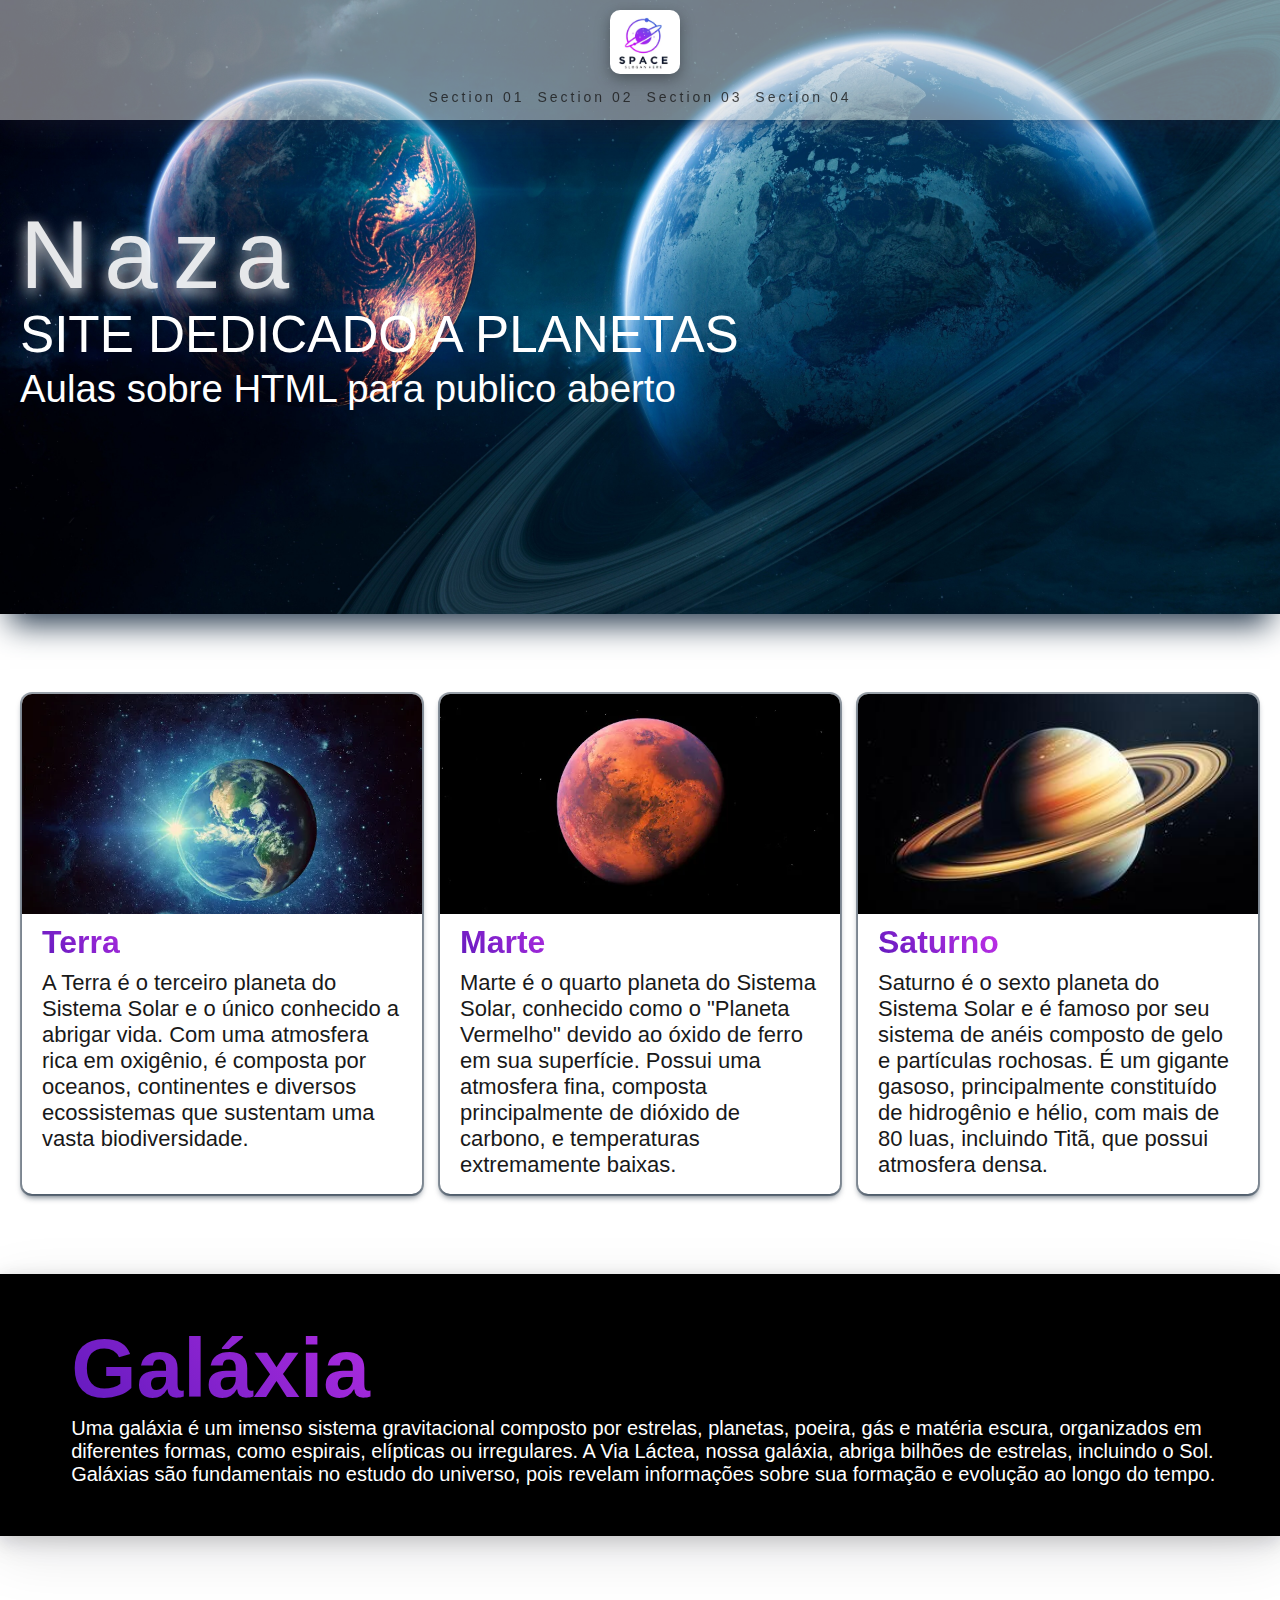
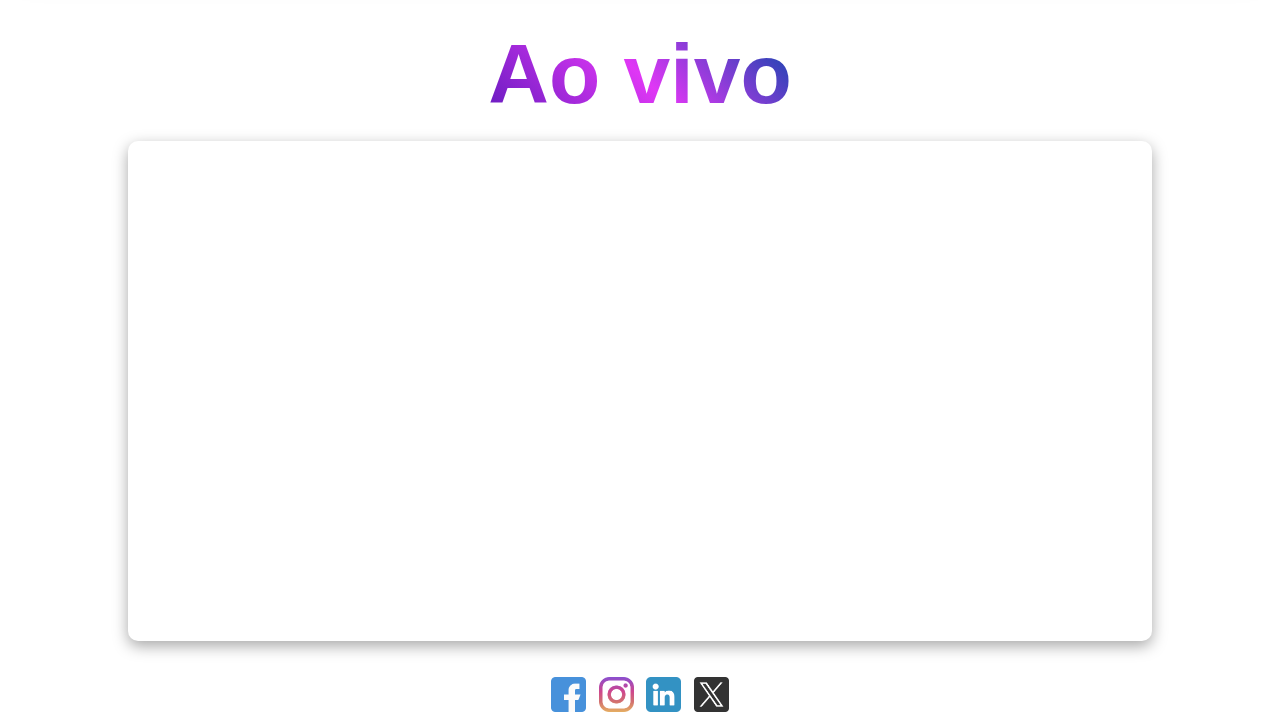
<file: Aula02/index.html>
<!DOCTYPE html>
<html lang="en">
  <head>
    <meta charset="UTF-8" />
    <meta name="viewport" content="width=device-width, initial-scale=1.0" />
    <title>Planetas</title>
    <link rel="stylesheet" href="style.css" />
  </head>
  <body>
    <nav>
      <img class="logo" src="./assets/images/logo.png" alt="Logo" />
      <ul>
        <li><a href="#section01">Section 01</a></li>
        <li><a href="#section02">Section 02</a></li>
        <li><a href="#section03">Section 03</a></li>
        <li><a href="#section04">Section 04</a></li>
      </ul>
    </nav>
    <main>
      <section id="section01" class="section01">
        <h1>Naza</h1>
        <p class="p-section01">
          Site dedicado a planetas<br />
          <span class="span-section01"
            >Aulas sobre HTML para publico aberto</span
          >
        </p>
      </section>
      <section id="section02" class="section02">
        <div class="card">
          <div class="wrap-img">
            <img src="./assets/images/planeta-terra.webp" alt="Planeta Terra" />
          </div>
          <div class="text-card">
            <h5>Terra</h5>
            <p>
              A Terra é o terceiro planeta do Sistema Solar e o único conhecido
              a abrigar vida. Com uma atmosfera rica em oxigênio, é composta por
              oceanos, continentes e diversos ecossistemas que sustentam uma
              vasta biodiversidade.
            </p>
          </div>
        </div>

        <div class="card">
          <div class="wrap-img">
          <img src="./assets/images/planeta-marte.webp" alt="Planeta Marte" />
        </div>
          <div class="text-card">
            <h5>Marte</h5>
            <p>
              Marte é o quarto planeta do Sistema Solar, conhecido como o
              "Planeta Vermelho" devido ao óxido de ferro em sua superfície.
              Possui uma atmosfera fina, composta principalmente de dióxido de
              carbono, e temperaturas extremamente baixas.
            </p>
          </div>
        </div>

        <div class="card">
          <div class="wrap-img">
          <img
            src="./assets/images/planeta-saturno.jpg"
            alt="Planeta Saturno"
          />
        </div>
          <div class="text-card">
            <h5>Saturno</h5>
            <p>
              Saturno é o sexto planeta do Sistema Solar e é famoso por seu
              sistema de anéis composto de gelo e partículas rochosas. É um
              gigante gasoso, principalmente constituído de hidrogênio e hélio,
              com mais de 80 luas, incluindo Titã, que possui atmosfera densa.
            </p>
          </div>
        </div>
      </section>
      <section id="section03" class="section03">
        <div>
          <img
            class="img-section03"
            src="./assets/images/gal.jpg"
            alt="Galaxia"
          />
        </div>
        <div class="text-section03">
          <h2>Galáxia</h2>
          <p>
            Uma galáxia é um imenso sistema gravitacional composto por estrelas,
            planetas, poeira, gás e matéria escura, organizados em diferentes
            formas, como espirais, elípticas ou irregulares. A Via Láctea, nossa
            galáxia, abriga bilhões de estrelas, incluindo o Sol. Galáxias são
            fundamentais no estudo do universo, pois revelam informações sobre
            sua formação e evolução ao longo do tempo.
          </p>
        </div>
      </section>
      <section id="section04" class="section04">
        <h2>Ao vivo</h2>
        <iframe
          class="iframe-class"
          src="https://www.youtube.com/embed/QviXe8xvA50?si=4d3JRDgy2E2beh2a"
          title="YouTube video player"
          frameborder="0"
          allow="accelerometer; autoplay; clipboard-write; encrypted-media; gyroscope; picture-in-picture; web-share"
          referrerpolicy="strict-origin-when-cross-origin"
          allowfullscreen
        ></iframe>
      </section>
    </main>
    <footer>
      <div>
        <a href="https://www.facebook.com/nasaearth" target="_blank">
          <img
            width="35px"
            height="auto"
            src="./assets/icons/facebook.png"
            alt="Facebook"
        /></a>
        <a href="https://www.instagram.com/nasa/" target="_blank"
          ><img
            width="35px"
            height="auto"
            src="./assets/icons/instagram.png"
            alt="Instagram"
        /></a>
        <a href="https://www.linkedin.com/company/nasa/" target="_blank"
          ><img
            width="35px"
            height="auto"
            src="./assets/icons/linkedin.png"
            alt="Linkedin"
        /></a>
        <a href="https://x.com/nasa?&mx=2" target="_blank">
          <img
            width="35px"
            height="auto"
            src="./assets/icons/twitter.png"
            alt="Twitter"
        /></a>
      </div>
    </footer>
  </body>
</html>
</file>
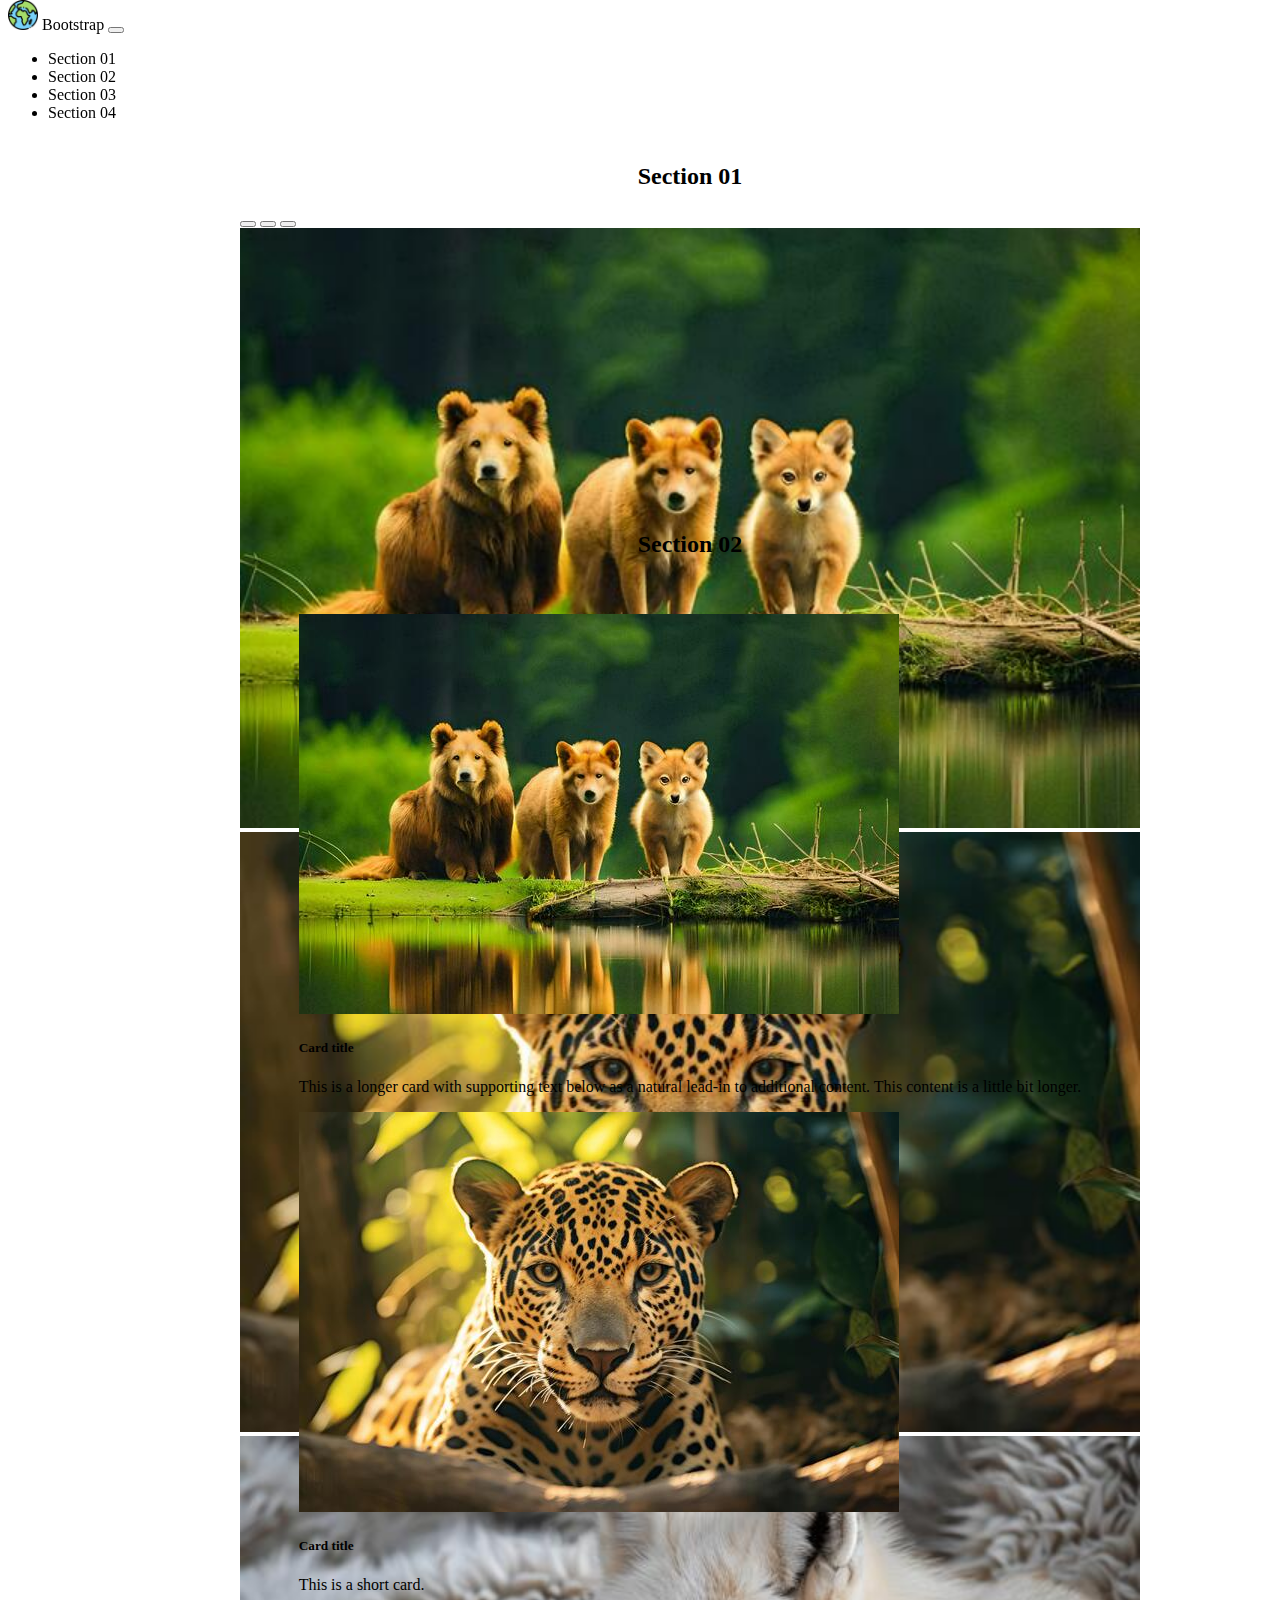
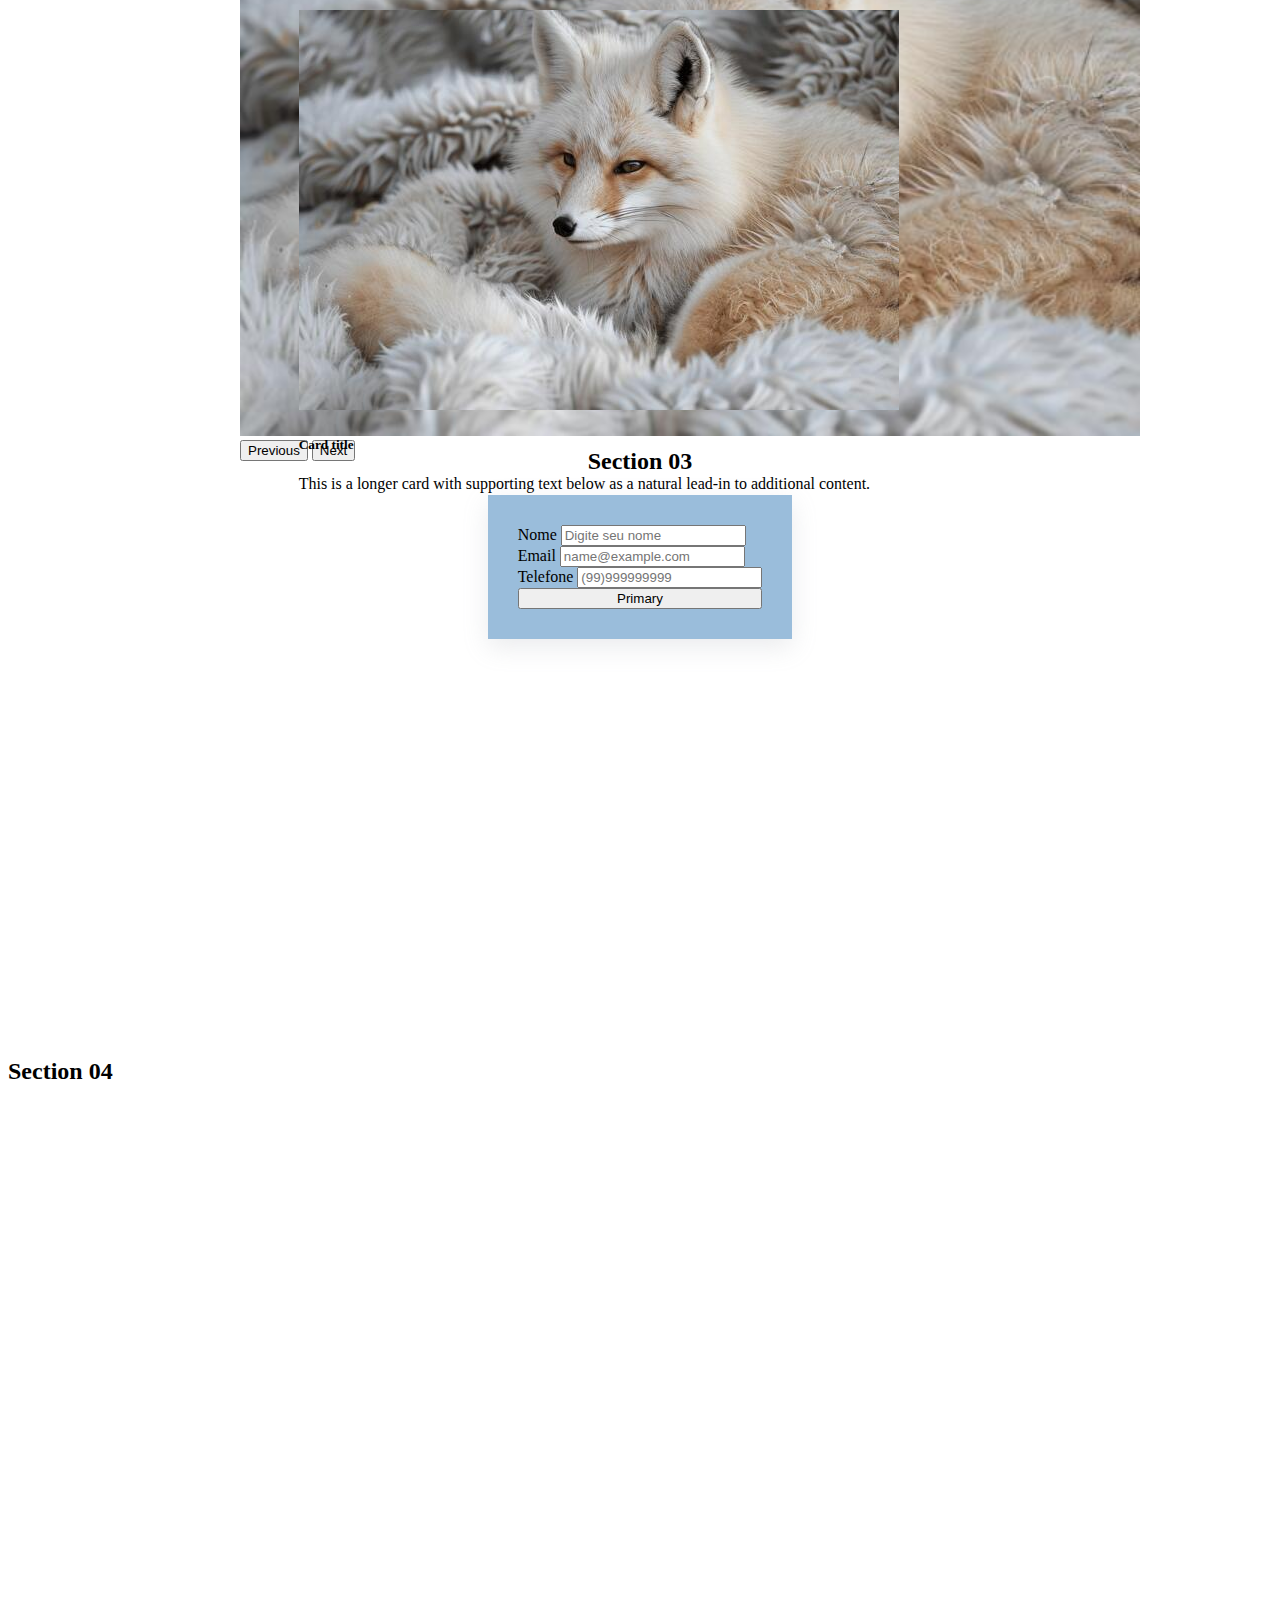
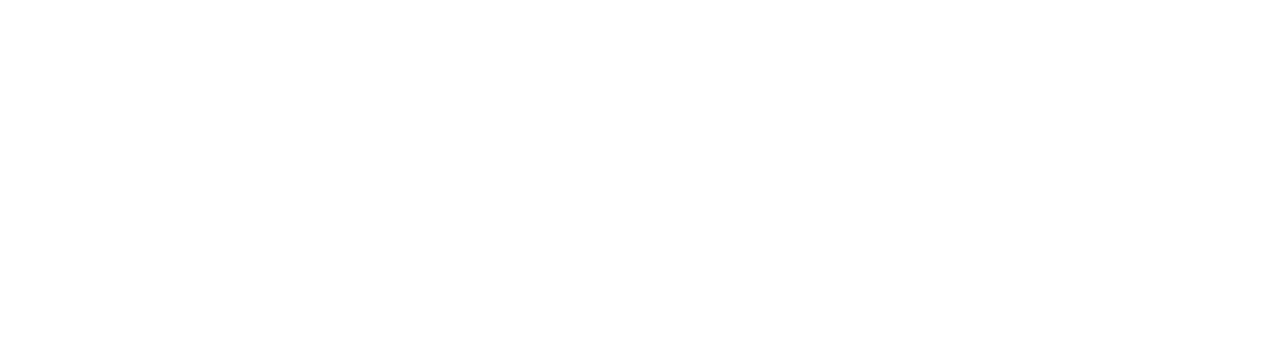
<file: Aula03BSAplicada/index.html>
<!DOCTYPE html>
<html lang="en">
  <head>
    <meta charset="UTF-8" />
    <meta name="viewport" content="width=device-width, initial-scale=1.0" />
    <title>Landing Page - BS</title>
    <link
      href="https://cdn.jsdelivr.net/npm/bootstrap@5.0.2/dist/css/bootstrap.min.css"
      rel="stylesheet"
      integrity="sha384-EVSTQN3/azprG1Anm3QDgpJLIm9Nao0Yz1ztcQTwFspd3yD65VohhpuuCOmLASjC"
      crossorigin="anonymous"
    />
    <script
      src="https://cdn.jsdelivr.net/npm/bootstrap@5.0.2/dist/js/bootstrap.bundle.min.js"
      integrity="sha384-MrcW6ZMFYlzcLA8Nl+NtUVF0sA7MsXsP1UyJoMp4YLEuNSfAP+JcXn/tWtIaxVXM"
      crossorigin="anonymous"
    ></script>
    <style>
      nav {
        position: fixed !important;
        top: 0 !important;
        width: 100% !important;
        z-index: 999;
      }
      a {
        text-decoration: none;
        color: inherit;
      }
      section {
        padding-top: 6vh;
        height: 100vh;
        width: 100%;
      }
      #s1, #s2, #s3{
        display: flex;
        flex-direction: column;
        align-items: center;
        justify-content: center;
      }
      #s1{
        height: auto;
        padding: 15vh 50px 0px 50px !important;
      }
      #s2{
        padding: 50px;
        gap: 4vh;
      }
      #s3{
        margin-top: -20vh;
      }
      .carousel{
        width: auto !important;
        height: 600px !important;
      }
      .carousel-item img{
        width: auto;
        height: 600px !important;
      }
      .c2{
        display: flex;
        flex-direction: column;
        align-items: center;
        justify-content: center;
        width: 900px;
      }
      @media (width < 1000px) {
        section {
          height: auto;
          width: 100%;
        }
      }
    </style>
  </head>
  <body>
    <nav class="navbar navbar-expand-lg navbar-light bg-light">
      <div class="container-fluid">
        <a class="navbar-brand" href="#">
          <img
            src="./planet-earth.png"
            alt="Planet"
            width="30"
            height="auto"
            class="d-inline-block align-text-top"
          />
          Bootstrap
        </a>
        <button
          class="navbar-toggler"
          type="button"
          data-bs-toggle="collapse"
          data-bs-target="#navbarNav"
          aria-controls="navbarNav"
          aria-expanded="false"
          aria-label="Toggle navigation"
        >
          <span class="navbar-toggler-icon"></span>
        </button>
        <div class="collapse navbar-collapse" id="navbarNav">
          <ul class="navbar-nav">
            <li class="nav-item">
              <a class="nav-link" href="#s1">Section 01</a>
            </li>
            <li class="nav-item">
              <a class="nav-link" href="#s2">Section 02</a>
            </li>
            <li class="nav-item">
              <a class="nav-link" href="#s3">Section 03</a>
            </li>
            <li class="nav-item">
              <a class="nav-link" href="#s4">Section 04</a>
            </li>
          </ul>
        </div>
      </div>
    </nav>
    <main>
      <section id="s1">
        <h2>Section 01</h2>
        <div class="c2">

            <div id="carouselExampleIndicators" class="carousel slide" data-bs-ride="carousel">
                <div class="carousel-indicators">
                  <button type="button" data-bs-target="#carouselExampleIndicators" data-bs-slide-to="0" class="active" aria-current="true" aria-label="Slide 1"></button>
                  <button type="button" data-bs-target="#carouselExampleIndicators" data-bs-slide-to="1" aria-label="Slide 2"></button>
                  <button type="button" data-bs-target="#carouselExampleIndicators" data-bs-slide-to="2" aria-label="Slide 3"></button>
                </div>
                <div class="carousel-inner">
                  <div class="carousel-item active">
                    <img src="./animal01.jpg" class="d-block w-100" alt="...">
                  </div>
                  <div class="carousel-item">
                    <img src="./animal02.jpg" class="d-block w-100" alt="...">
                  </div>
                  <div class="carousel-item">
                    <img src="./animal03.jpeg" class="d-block w-100" alt="...">
                  </div>
                </div>
                <button class="carousel-control-prev" type="button" data-bs-target="#carouselExampleIndicators" data-bs-slide="prev">
                  <span class="carousel-control-prev-icon" aria-hidden="true"></span>
                  <span class="visually-hidden">Previous</span>
                </button>
                <button class="carousel-control-next" type="button" data-bs-target="#carouselExampleIndicators" data-bs-slide="next">
                  <span class="carousel-control-next-icon" aria-hidden="true"></span>
                  <span class="visually-hidden">Next</span>
                </button>
              </div>

        </div>
      
      
      </section>
      <section id="s2">
        <h2>Section 02</h2>
        <div class="row row-cols-1 row-cols-md-3 g-4">
            <div class="col">
              <div class="card h-100">
                <img src="./animal01.jpg" class="card-img-top" alt="...">
                <div class="card-body">
                  <h5 class="card-title">Card title</h5>
                  <p class="card-text">This is a longer card with supporting text below as a natural lead-in to additional content. This content is a little bit longer.</p>
                </div>
              </div>
            </div>
            <div class="col">
              <div class="card h-100">
                <img src="./animal02.jpg" class="card-img-top" alt="...">
                <div class="card-body">
                  <h5 class="card-title">Card title</h5>
                  <p class="card-text">This is a short card.</p>
                </div>
              </div>
            </div>
            <div class="col">
              <div class="card h-100">
                <img src="./animal03.jpeg" class="card-img-top" alt="...">
                <div class="card-body">
                  <h5 class="card-title">Card title</h5>
                  <p class="card-text">This is a longer card with supporting text below as a natural lead-in to additional content.</p>
                </div>
              </div>
            </div>
          </div>
      </section>
      <section id="s3">
        <h2>Section 03</h2>
        <form style="width: auto; padding: 30px; background-color: rgba(116, 164, 206, 0.727);box-shadow: rgba(149, 157, 165, 0.2) 0px 8px 24px;" action="">
            <div class="mb-3">
                <label for="exampleFormControlInput1" class="form-label">Nome</label>
                <input type="text" class="form-control" id="exampleFormControlInput1" placeholder="Digite seu nome" required>
              </div>
              <div class="mb-3">
                <label for="exampleFormControlInput1" class="form-label">Email</label>
                <input type="email" class="form-control" id="exampleFormControlInput1" placeholder="name@example.com" required>
              </div>
              <div class="mb-3">
                <label for="exampleFormControlInput1" class="form-label">Telefone</label>
                <input type="number" class="form-control" id="exampleFormControlInput1" placeholder="(99)999999999" required>
              </div>
              <button style="width: 100%;" type="button" class="btn btn-primary">Primary</button>
        </form>
      </section>
      <section id="s4">
        <h2>Section 04</h2>
      </section>
    </main>
  </body>
</html>
</file>
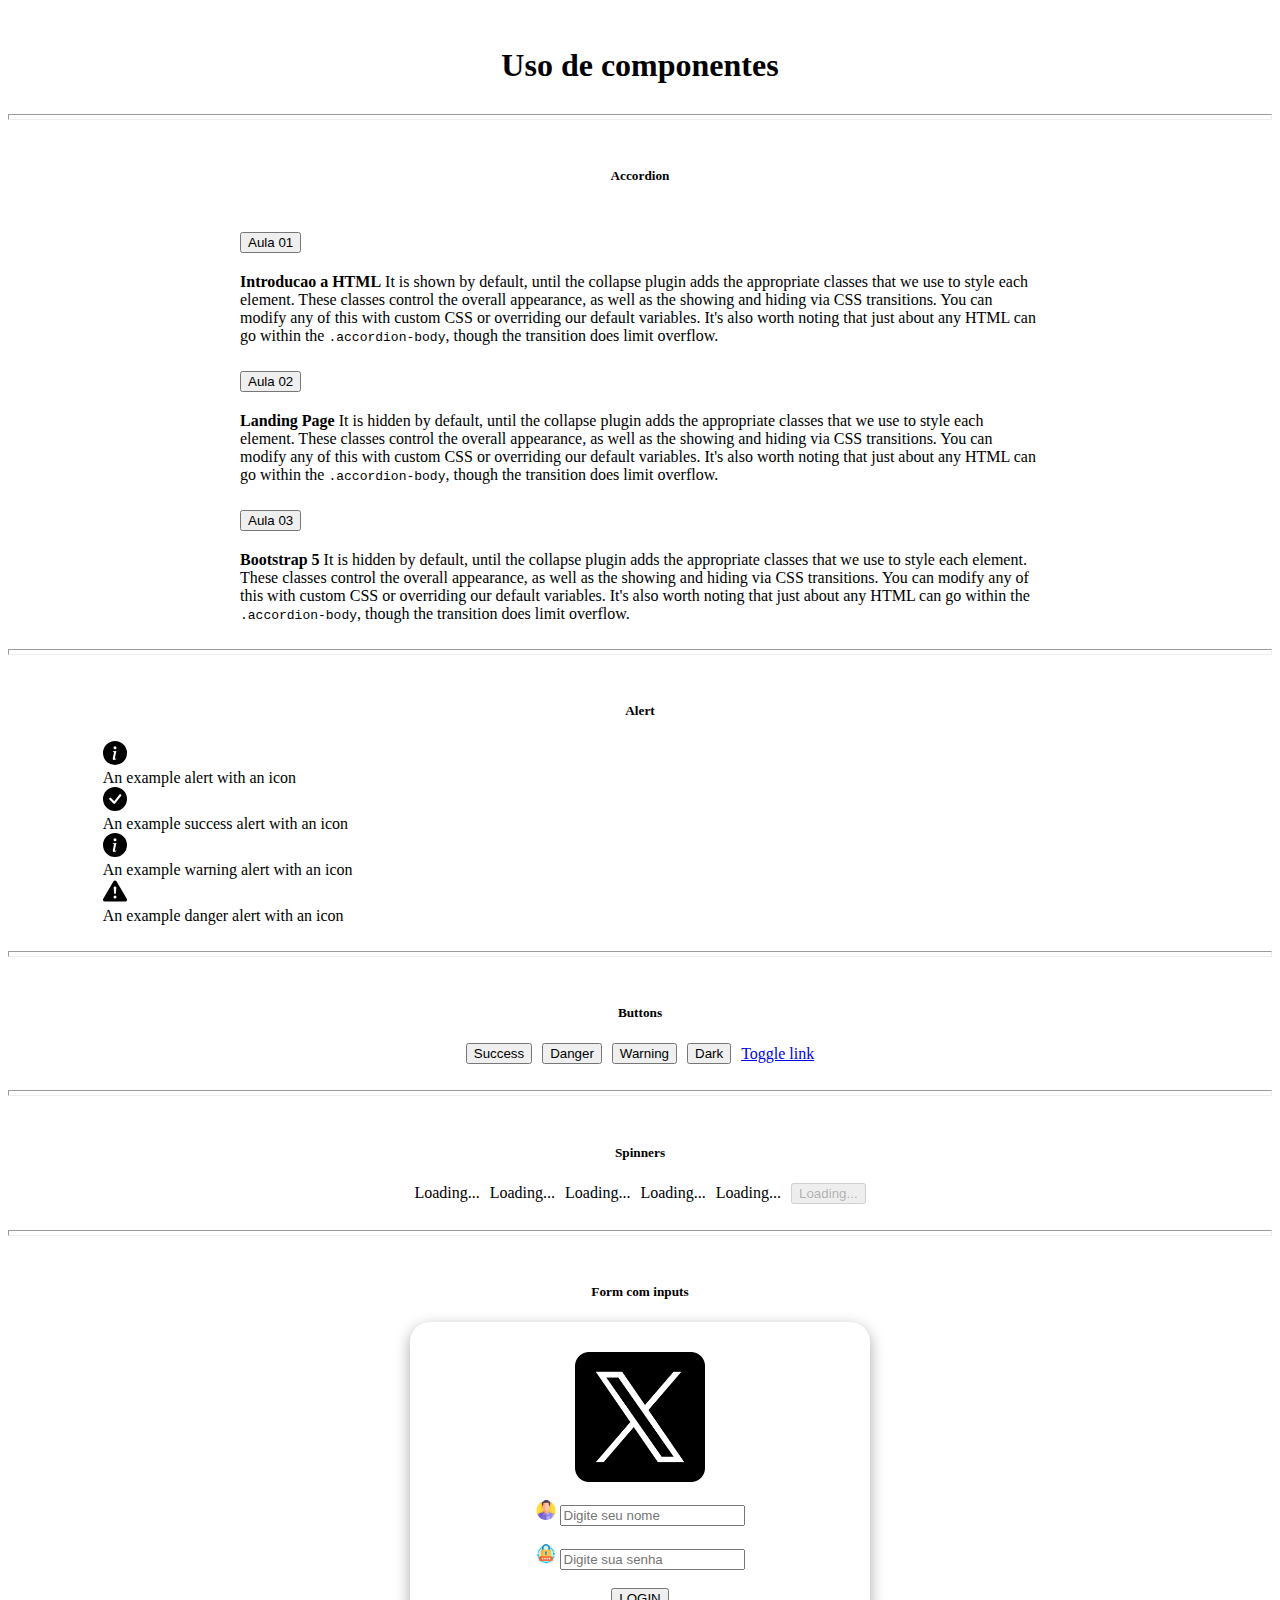
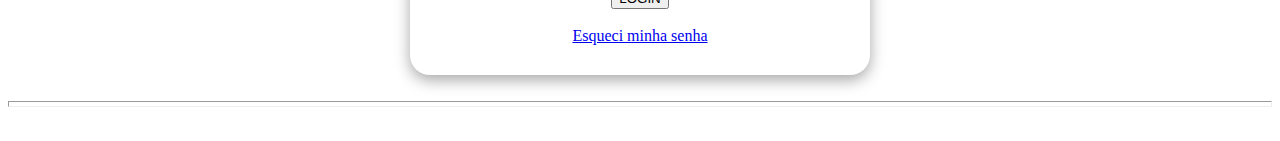
<file: Aula03Bootstrap/Treinos/index.html>
<!DOCTYPE html>
<html lang="en">
  <head>
    <meta charset="UTF-8" />
    <meta name="viewport" content="width=device-width, initial-scale=1.0" />
    <title>Treinos - Bootstrap</title>
    <link
      href="https://cdn.jsdelivr.net/npm/bootstrap@5.0.2/dist/css/bootstrap.min.css"
      rel="stylesheet"
      integrity="sha384-EVSTQN3/azprG1Anm3QDgpJLIm9Nao0Yz1ztcQTwFspd3yD65VohhpuuCOmLASjC"
      crossorigin="anonymous"
    />
    <script
      src="https://cdn.jsdelivr.net/npm/bootstrap@5.0.2/dist/js/bootstrap.bundle.min.js"
      integrity="sha384-MrcW6ZMFYlzcLA8Nl+NtUVF0sA7MsXsP1UyJoMp4YLEuNSfAP+JcXn/tWtIaxVXM"
      crossorigin="anonymous"
    ></script>
    <style>
      .center {
        display: flex;
        flex-direction: column;
        align-items: center;
        justify-content: center;
      }
      .wrap-flex {
        display: flex;
        flex-wrap: wrap;
        gap: 10px;
        align-items: center;
        justify-content: center;
      }
      .w800px {
        width: 800px;
      }
      .w400px {
        width: 400px;
      }
      .w85 {
        width: 85%;
      }
      hr {
        height: 4px !important;
      }
      .form-ex {
        display: flex;
        flex-direction: column;
        align-items: center;
        justify-content: center;
        gap: 2vh;
        width: 400px;
        height: auto;
        padding: 30px;
        box-shadow: rgba(0, 0, 0, 0.35) 0px 5px 15px;
        border-radius: 20px;
      }

      @media (width < 860px) {
        .w800px {
          width: 85%;
        }
      }
    </style>
  </head>
  <body>
    <div class="center">
      <br />
      <h1>Uso de componentes</h1>
    </div>
    <hr />
    <br />
    <div class="center">
      <h5>Accordion</h5>
      <div class="accordion w800px" id="accordionExample">
        <div class="accordion-item">
          <h2 class="accordion-header" id="headingOne">
            <button
              class="accordion-button"
              type="button"
              data-bs-toggle="collapse"
              data-bs-target="#collapseOne"
              aria-expanded="true"
              aria-controls="collapseOne"
            >
              Aula 01
            </button>
          </h2>
          <div
            id="collapseOne"
            class="accordion-collapse collapse show"
            aria-labelledby="headingOne"
            data-bs-parent="#accordionExample"
          >
            <div class="accordion-body">
              <strong>Introducao a HTML</strong> It is shown by default, until
              the collapse plugin adds the appropriate classes that we use to
              style each element. These classes control the overall appearance,
              as well as the showing and hiding via CSS transitions. You can
              modify any of this with custom CSS or overriding our default
              variables. It's also worth noting that just about any HTML can go
              within the <code>.accordion-body</code>, though the transition
              does limit overflow.
            </div>
          </div>
        </div>
        <div class="accordion-item">
          <h2 class="accordion-header" id="headingTwo">
            <button
              class="accordion-button collapsed"
              type="button"
              data-bs-toggle="collapse"
              data-bs-target="#collapseTwo"
              aria-expanded="false"
              aria-controls="collapseTwo"
            >
              Aula 02
            </button>
          </h2>
          <div
            id="collapseTwo"
            class="accordion-collapse collapse"
            aria-labelledby="headingTwo"
            data-bs-parent="#accordionExample"
          >
            <div class="accordion-body">
              <strong>Landing Page</strong> It is hidden by default, until the
              collapse plugin adds the appropriate classes that we use to style
              each element. These classes control the overall appearance, as
              well as the showing and hiding via CSS transitions. You can modify
              any of this with custom CSS or overriding our default variables.
              It's also worth noting that just about any HTML can go within the
              <code>.accordion-body</code>, though the transition does limit
              overflow.
            </div>
          </div>
        </div>
        <div class="accordion-item">
          <h2 class="accordion-header" id="headingThree">
            <button
              class="accordion-button collapsed"
              type="button"
              data-bs-toggle="collapse"
              data-bs-target="#collapseThree"
              aria-expanded="false"
              aria-controls="collapseThree"
            >
              Aula 03
            </button>
          </h2>
          <div
            id="collapseThree"
            class="accordion-collapse collapse"
            aria-labelledby="headingThree"
            data-bs-parent="#accordionExample"
          >
            <div class="accordion-body">
              <strong>Bootstrap 5</strong> It is hidden by default, until the
              collapse plugin adds the appropriate classes that we use to style
              each element. These classes control the overall appearance, as
              well as the showing and hiding via CSS transitions. You can modify
              any of this with custom CSS or overriding our default variables.
              It's also worth noting that just about any HTML can go within the
              <code>.accordion-body</code>, though the transition does limit
              overflow.
            </div>
          </div>
        </div>
      </div>
    </div>
    <br />
    <hr />
    <br />
    <div class="center">
      <h5>Alert</h5>
      <svg xmlns="http://www.w3.org/2000/svg" style="display: none">
        <symbol id="check-circle-fill" fill="currentColor" viewBox="0 0 16 16">
          <path
            d="M16 8A8 8 0 1 1 0 8a8 8 0 0 1 16 0zm-3.97-3.03a.75.75 0 0 0-1.08.022L7.477 9.417 5.384 7.323a.75.75 0 0 0-1.06 1.06L6.97 11.03a.75.75 0 0 0 1.079-.02l3.992-4.99a.75.75 0 0 0-.01-1.05z"
          />
        </symbol>
        <symbol id="info-fill" fill="currentColor" viewBox="0 0 16 16">
          <path
            d="M8 16A8 8 0 1 0 8 0a8 8 0 0 0 0 16zm.93-9.412-1 4.705c-.07.34.029.533.304.533.194 0 .487-.07.686-.246l-.088.416c-.287.346-.92.598-1.465.598-.703 0-1.002-.422-.808-1.319l.738-3.468c.064-.293.006-.399-.287-.47l-.451-.081.082-.381 2.29-.287zM8 5.5a1 1 0 1 1 0-2 1 1 0 0 1 0 2z"
          />
        </symbol>
        <symbol
          id="exclamation-triangle-fill"
          fill="currentColor"
          viewBox="0 0 16 16"
        >
          <path
            d="M8.982 1.566a1.13 1.13 0 0 0-1.96 0L.165 13.233c-.457.778.091 1.767.98 1.767h13.713c.889 0 1.438-.99.98-1.767L8.982 1.566zM8 5c.535 0 .954.462.9.995l-.35 3.507a.552.552 0 0 1-1.1 0L7.1 5.995A.905.905 0 0 1 8 5zm.002 6a1 1 0 1 1 0 2 1 1 0 0 1 0-2z"
          />
        </symbol>
      </svg>

      <div
        class="alert alert-primary d-flex align-items-center w85"
        role="alert"
      >
        <svg
          class="bi flex-shrink-0 me-2"
          width="24"
          height="24"
          role="img"
          aria-label="Info:"
        >
          <use xlink:href="#info-fill" />
        </svg>
        <div>An example alert with an icon</div>
      </div>
      <div
        class="alert alert-success d-flex align-items-center w85"
        role="alert"
      >
        <svg
          class="bi flex-shrink-0 me-2"
          width="24"
          height="24"
          role="img"
          aria-label="Success:"
        >
          <use xlink:href="#check-circle-fill" />
        </svg>
        <div>An example success alert with an icon</div>
      </div>
      <div
        class="alert alert-warning d-flex align-items-center w85"
        role="alert"
      >
        <svg
          class="bi flex-shrink-0 me-2"
          width="24"
          height="24"
          role="img"
          aria-label="Warning:"
        >
          <use xlink:href="#info-fill" />
        </svg>
        <div>An example warning alert with an icon</div>
      </div>
      <div
        class="alert alert-danger d-flex align-items-center w85"
        role="alert"
      >
        <svg
          class="bi flex-shrink-0 me-2"
          width="24"
          height="24"
          role="img"
          aria-label="Danger:"
        >
          <use xlink:href="#exclamation-triangle-fill" />
        </svg>
        <div>An example danger alert with an icon</div>
      </div>
    </div>
    <br />
    <hr />
    <br />
    <div class="center">
      <h5>Buttons</h5>
      <div class="wrap-flex">
        <button type="button" class="btn btn-success">Success</button>
        <button type="button" class="btn btn-danger">Danger</button>
        <button type="button" class="btn btn-warning">Warning</button>
        <button type="button" class="btn btn-outline-dark">Dark</button>
        <a
          href="#"
          class="btn btn-primary"
          role="button"
          data-bs-toggle="button"
          >Toggle link</a
        >
      </div>
    </div>
    <br />
    <hr />
    <br />
    <div class="center">
      <h5>Spinners</h5>
      <div class="wrap-flex">
        <div class="spinner-border text-primary" role="status">
          <span class="visually-hidden">Loading...</span>
        </div>
        <div class="spinner-border text-dark" role="status">
          <span class="visually-hidden">Loading...</span>
        </div>
        <div class="spinner-border text-danger" role="status">
          <span class="visually-hidden">Loading...</span>
        </div>
        <div class="spinner-grow text-warning" role="status">
          <span class="visually-hidden">Loading...</span>
        </div>
        <div class="spinner-grow text-info" role="status">
          <span class="visually-hidden">Loading...</span>
        </div>
        <button class="btn btn-primary" type="button" disabled>
          <span
            class="spinner-border spinner-border-sm"
            role="status"
            aria-hidden="true"
          ></span>
          Loading...
        </button>
      </div>
    </div>
    <br />
    <hr />
    <br />
    <div class="center">
      <h5>Form com inputs</h5>
      <div class="form-ex">
        <img width="130px" height="auto" src="./twitter.png" alt="Logo" />
        <div class="input-group flex-nowrap">
          <span class="input-group-text" id="addon-wrapping"
            ><img width="20px" height="auto" src="./man.png" alt="User"
          /></span>
          <input
            id="nome"
            type="text"
            class="form-control"
            placeholder="Digite seu nome"
            aria-label="Username"
            aria-describedby="addon-wrapping"
          />
        </div>
        <div class="input-group flex-nowrap">
          <span class="input-group-text" id="addon-wrapping"
            ><img
              width="20px"
              height="auto"
              src="./reset-password.png"
              alt="Password"
          /></span>
          <input
            id="senha"
            type="password"
            class="form-control"
            placeholder="Digite sua senha"
            aria-label="Password"
            aria-describedby="addon-wrapping"
          />
        </div>
        <button type="button" class="btn btn-primary">LOGIN</button>
        <a href="#">Esqueci minha senha</a>
      </div>
    </div>
    <br />
    <hr />
    <br />
  </body>
</html>
</file>
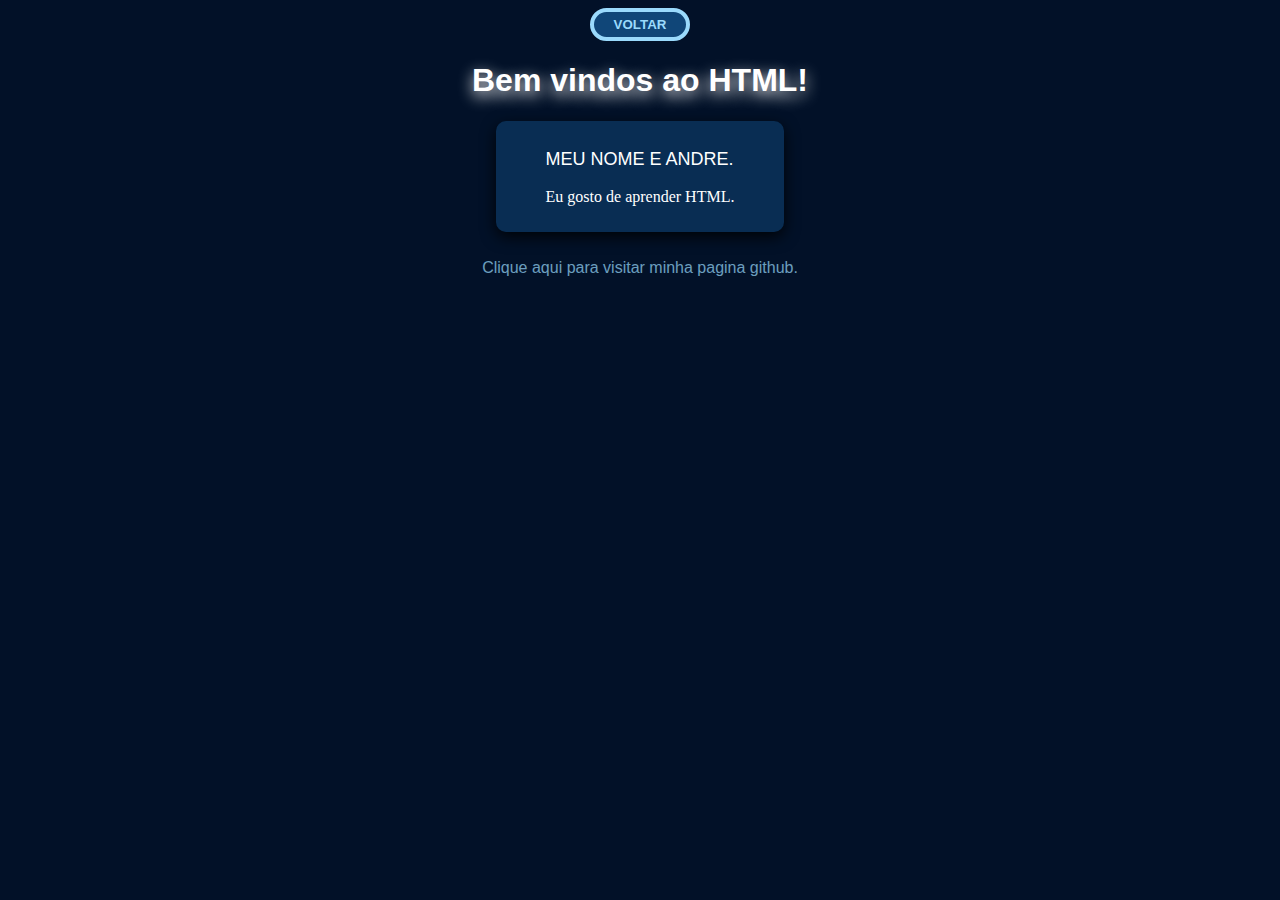
<file: Aula01/exer01.html>
<!DOCTYPE html>
<html lang="en">
<head>
    <meta charset="UTF-8">
    <meta name="viewport" content="width=device-width, initial-scale=1.0">
    <title>Minha primeira pagina</title>
    <style>
        /* 3 formas de estilizar, com a tag, com a class, ou id */
        body{
            background-color: #021128;
            color: #ffffff;
            font-family: Arial, Helvetica, sans-serif;
            display: flex;
            flex-direction: column;
            align-items: center;
        }
        .btn{
            background-color: #104678;
            color: #9adafc ;
            padding: 5px;
            border: none;
            border-radius: 999px;
            border: 4px #9adafc solid;
            font-weight: 900;
            width:100px;
        }
        .btn:hover{
            cursor: pointer;
            background-color:#1046787a; 
        }
        h1{
            text-shadow: rgb(255, 255, 255) 0px 5px 15px;
        }
        .paragraphs{
            background-color: #1046788b;
            padding: 10px 50px;
            margin-bottom: 3vh;
            box-shadow: rgba(0, 0, 0, 0.843) 0px 5px 15px;
            border-radius: 10px;
        }
        .first-paragraph{
            font-size: 18px;
            text-transform: uppercase;
        }
        .second-paragraph{
            font-family: cursive;
        }
        a{
            text-decoration: none;
            color: inherit;
            color: #9adafc;
            opacity: 0.7;
        }
        a:hover{
            opacity: 1;
            text-shadow: rgb(255, 255, 255) 0px 5px 15px;
        }
    </style>
</head>
<body>
    <button class="btn" onclick="window.location.href='./primeira.html'">VOLTAR</button>
    <h1>Bem vindos ao HTML!</h1>
    <div class="paragraphs">
        <p class="first-paragraph">Meu nome e Andre.</p>
        <p class="second-paragraph">Eu gosto de aprender HTML.</p>
    </div>
    <a href="https://github.com/Andredev-dias" target="_blank">Clique aqui para visitar minha pagina github.</a>
</body>
</html>
</file>
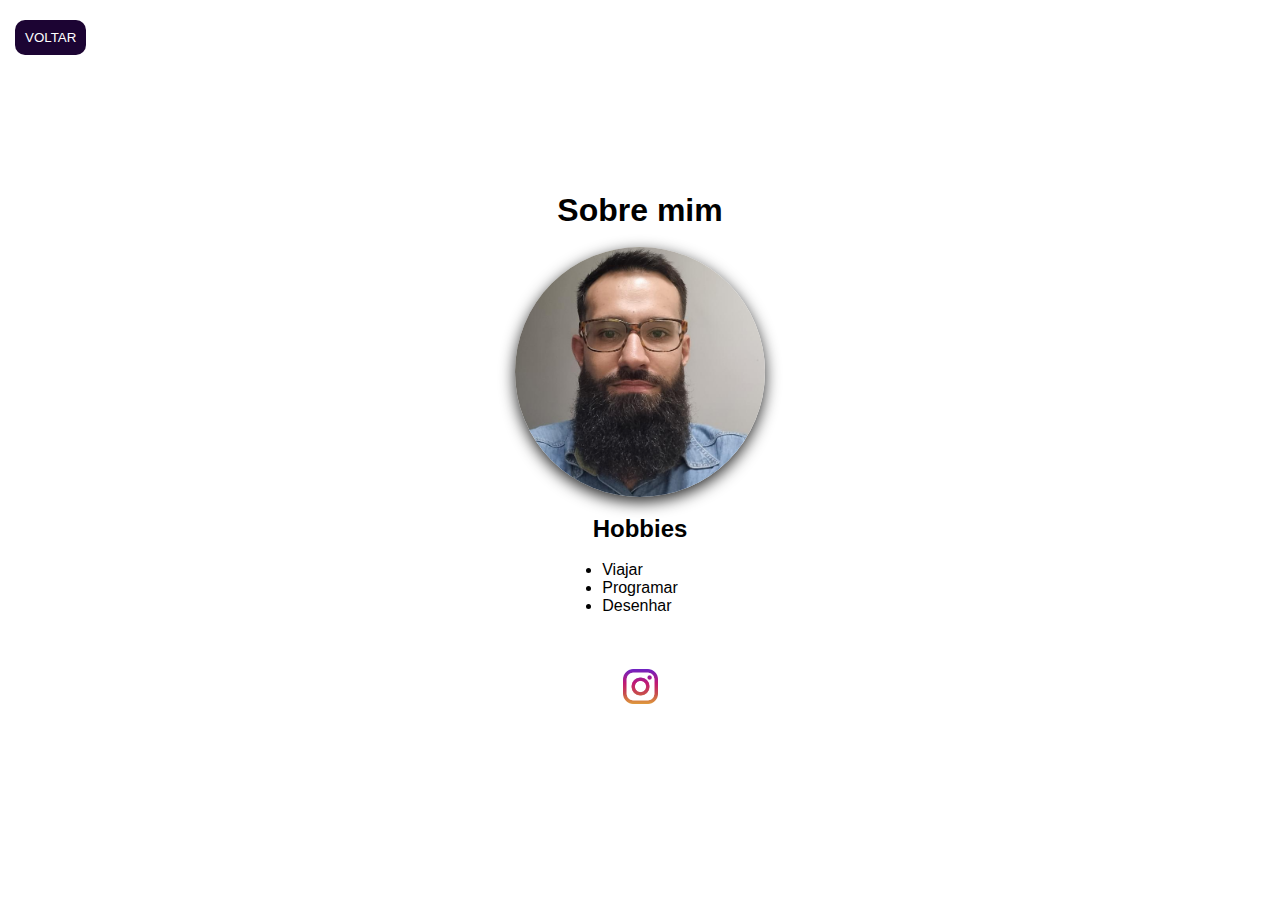
<file: Aula01/exer02.html>
<!DOCTYPE html>
<html lang="en">
<head>
    <meta charset="UTF-8">
    <meta name="viewport" content="width=device-width, initial-scale=1.0">
    <title>Sobre mim</title>
    <link rel="stylesheet" href="./CSS/exer02.css">
</head>
<body>
    <button class="btn" onclick="window.location.href='./primeira.html'">VOLTAR</button>
    <h1>Sobre mim</h1>
    <img class="img-profile" src="./Imagens//profpic.png" alt="Minha foto" width="300px" height="auto">
    <h2>Hobbies</h2>
    <ul>
        <li>Viajar</li>
        <li>Programar</li>
        <li>Desenhar</li>
    </ul>
    <a href="https://www.instagram.com/andredias88.web/" target="_blank">
        <img class="icon" src="./Icons/icon-instagram.png" alt="Icone Instagram" width="35px">
    </a>
</body>
</html>
</file>
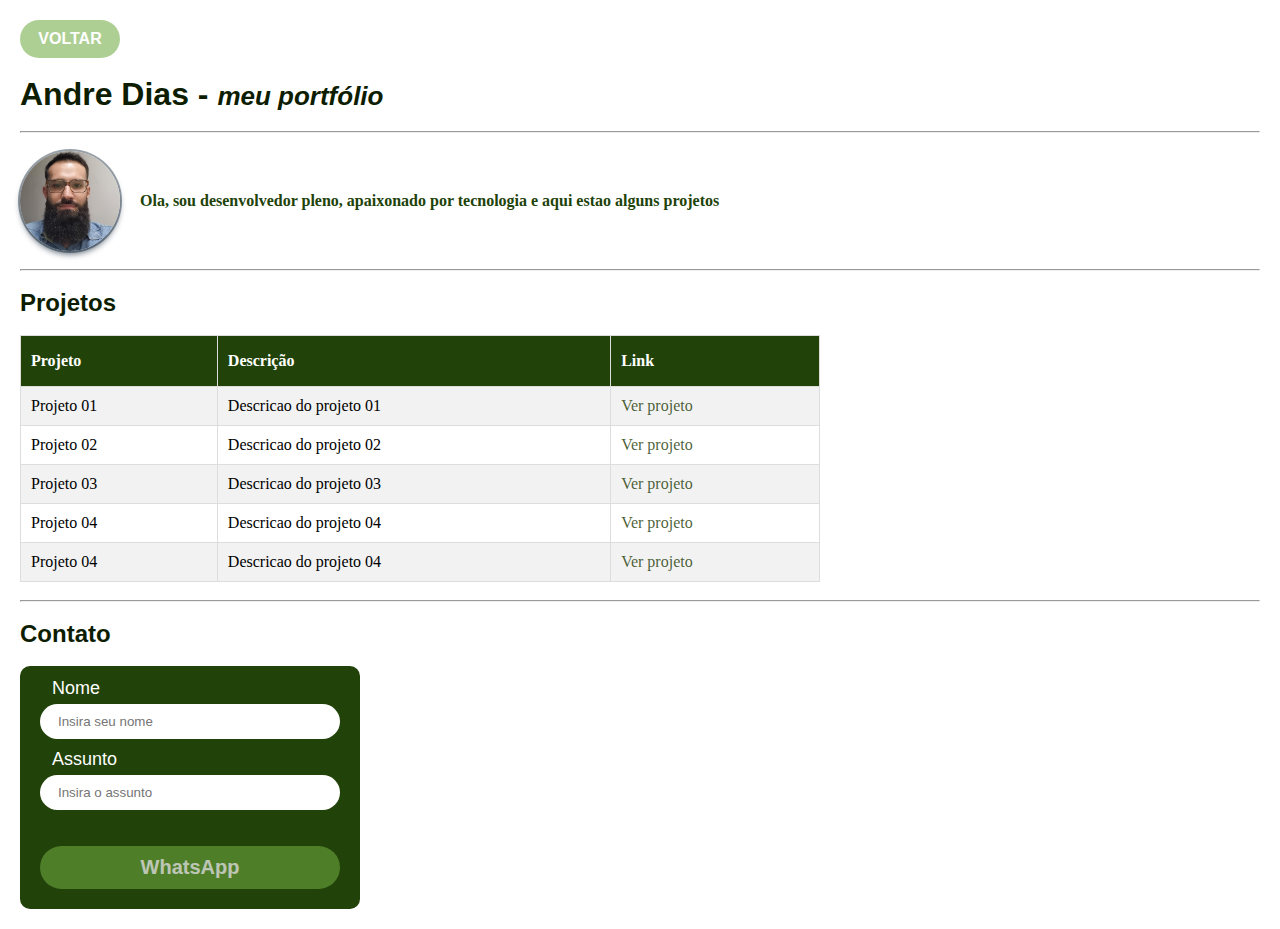
<file: Aula01/exer03.html>
<!DOCTYPE html>
<html lang="en">
<head>
    <meta charset="UTF-8">
    <meta name="viewport" content="width=device-width, initial-scale=1.0">
    <title>Meu Portfólio</title>
    <link rel="stylesheet" href="./CSS/exer03.css">
</head>
<body>
    <button class="btn" onclick="window.location.href='./primeira.html'">VOLTAR</button>
    <h1>Andre Dias - <span style="font-style:italic; font-size: 26px;">meu portfólio</span></h1>
    <hr>
    <div class="wrap-img-p">
        <img src="./Imagens/profpic.png" alt="Prof pic" class="img-style">
        <p>Ola, sou desenvolvedor pleno, apaixonado por tecnologia e aqui estao alguns projetos</p>
    </div>
    <hr>
    <h2>Projetos</h2>
    <table id="projects">
        <tr>
            <th>Projeto</th>
            <th>Descrição</th>
            <th>Link</th>
        </tr>
        <tr>
            <td>Projeto 01</td>
            <td>Descricao do projeto 01</td>
            <td><a href="https://github.com/Andredev-dias/NextLevelWeek3_ProjetoOrfanato_React" target="_blank">Ver projeto</a></td>
        </tr>
        <tr>
            <td>Projeto 02</td>
            <td>Descricao do projeto 02</td>
            <td><a href="https://github.com/Andredev-dias/gonomadbr" target="_blank">Ver projeto</a></td>
        </tr>
        <tr>
            <td>Projeto 03</td>
            <td>Descricao do projeto 03</td>
            <td><a href="https://github.com/Andredev-dias/Spacetime-web" target="_blank">Ver projeto</a></td>
        </tr>
        <tr>
            <td>Projeto 04</td>
            <td>Descricao do projeto 04</td>
            <td><a href="https://github.com/Andredev-dias/Spacetime-web" target="_blank">Ver projeto</a></td>
        </tr>
        <tr>
            <td>Projeto 04</td>
            <td>Descricao do projeto 04</td>
            <td><a href="https://github.com/Andredev-dias/Spacetime-web" target="_blank">Ver projeto</a></td>
        </tr>
    </table>
    <hr>
    <h2>Contato</h2>
    <form id="contactForm" onsubmit="sendToWhatsApp(event)">
        <label for="nome">Nome</label><br>
        <input type="text" id="nome" name="nome" placeholder="Insira seu nome"><br>
        <label for="assunto">Assunto</label><br>
        <input type="text" id="assunto" name="assunto" placeholder="Insira o assunto"><br><br>
        <button type="submit">WhatsApp</button>
    </form>

    <script>
        function sendToWhatsApp(event){
            //evitar o envio padrao do formulario
            event.preventDefault();

            //captura os dados do formulario
            const nome = document.getElementById("nome").value
            const assunto = document.getElementById("assunto").value
            
            if(!nome || !assunto){
                alert("Por favor, preencha todos os campos")
                return
            }

            //mensagem personalizada
            const mensagem = `Ola, gostaria de entrar em contato. \n\nNome: ${nome} \nAssunto: ${assunto}`

            //codifica a mensagem para URL
            const msgCod = encodeURIComponent(mensagem)

            //redirecionar para o zap
            window.location.href = `https://wa.me/55999999999?text=${msgCod}`
        }
    </script>
</body>
</html>
</file>
<file: Aula02/style.css>
*{
    margin: 0;
    padding: 0;
    box-sizing: border-box;
    scroll-behavior: smooth;
}
body{
    width: 100%;
    height: auto;
    color: #191919;
    font-family: Arial, Helvetica, sans-serif;
}
nav{
    width: 100%;
    height: 80px;
    background-color: #dddddd85;
    box-shadow: rgba(50, 50, 93, 0.25) 0px 13px 27px -5px, rgba(0, 0, 0, 0.3) 0px 8px 16px -8px;
    z-index: 999;
    position: fixed;
    top: 0;
    display: flex;
    align-items: center;
}
.logo{
    width: 70px;
    height: 65px;
    border-radius: 10px;
    margin-left: 10px;
    box-shadow: rgba(0, 0, 0, 0.35) 0px 5px 15px;
}
ul{
    width: 100%;
    height: 100%;
    display: flex;
    flex-direction: row;
    gap: 4vw;
    align-items: center;
    justify-content: center;
    list-style: none;
}
li{
    font-size: 1.25rem;
    font-weight: 100;
    font-family:Impact, Haettenschweiler, 'Arial Narrow Bold', sans-serif;
    letter-spacing: 3px;
}
a{
    text-decoration: none;
    color: inherit;
    opacity: 0.8;
    transition: all 500ms linear;

}
a:hover{
    opacity: 1;
    text-decoration: underline;
    transition: all 500ms linear;
    background: linear-gradient(45deg, rgb(97, 26, 189), #df37f5, #0146a7);
    background-clip:text;
    -webkit-background-clip: text;
    -webkit-text-fill-color: transparent;
}
section{
    width: 100%;
    height: 1000px;
    padding: 80px 20px;
}
.section01{
    background-image: url("./assets/images/section01-backg.jpg");
    background-repeat: no-repeat;
    background-size: cover;
    box-shadow: rgb(38, 57, 77) 0px 20px 30px -10px;
    display: flex;
    flex-direction: column;
    align-items: center;
    text-align: left;
}

h1{
    color: #ffffff;
    font-size: 28rem;
    font-family: Impact, Haettenschweiler, 'Arial Narrow Bold', sans-serif;
    font-weight: lighter;
    letter-spacing: 15px;
    opacity: 0.6;
    text-shadow: #ffffff 0px 5px 15px;
}
.p-section01{
    color: #ffffff;
    line-height:50px;
    font-size: 5rem;
}
.span-section01{
    font-size: 2rem;
}

.section02{
  display: flex;
   gap: 2vw;
   align-items: center;
   justify-content: center;
}

.card{
    box-shadow: rgba(6, 24, 44, 0.4) 0px 0px 0px 2px, rgba(6, 24, 44, 0.65) 0px 4px 6px -1px, rgba(255, 255, 255, 0.08) 0px 1px 0px inset;
    border-radius: 10px;
    max-width: 400px;
    height: 500px;
}
.wrap-img{
    width: 400px;
    max-height: 220px;
    overflow: hidden;
    border-top-left-radius:10px ;
    border-top-right-radius: 10px;
}
.card img{
    width: 100%;
    height: auto;
}
.text-card{
    padding: 10px 20px;
}
.text-card h5{
    font-size: 32px;
    font-weight: bold;
    background: linear-gradient(45deg, rgb(97, 26, 189), #df37f5, #0146a7);
    background-clip:text;
    -webkit-background-clip: text;
    -webkit-text-fill-color: transparent;
    margin-bottom: 1vh;
}
.text-card p{
    font-size: 22px;
}


.section03{
    background-color: #000000;
    color: white;
    display: flex;
    gap: 2vw;
    padding: 0px 0px;
    box-shadow: rgba(17, 17, 26, 0.1) 0px 4px 16px, rgba(17, 17, 26, 0.1) 0px 8px 24px, rgba(17, 17, 26, 0.1) 0px 16px 56px;
}
.img-section03{
    height: 1000px;
    width: auto;
}
.text-section03{
    display: flex;
    flex-direction: column;
    align-items: left;
    justify-content: center;
    margin-left: 4vw;
}
.text-section03 p{
    font-size: 32px;
    max-width: 1000px;
}
.text-section03 h2{
    font-size: 84px;
    font-weight: bold;
    background: linear-gradient(45deg, rgb(97, 26, 189), #df37f5, #0146a7);
    background-clip:text;
    -webkit-background-clip: text;
    -webkit-text-fill-color: transparent;
}
.section04 h2{
    font-size: 84px;
    font-weight: bold;
    background: linear-gradient(45deg, rgb(97, 26, 189), #df37f5, #0146a7);
    background-clip:text;
    -webkit-background-clip: text;
    -webkit-text-fill-color: transparent;
    margin-bottom: 2vh;
}
.section04{
    display: flex;
    flex-direction: column;
    align-items: center;
    padding: 10vh 0px 0px 0px;
    margin-top: 20vh;
}
.iframe-class{
    width: 1140px;
    height: 600px;
    border-radius: 20px;
    box-shadow: rgba(0, 0, 0, 0.35) 0px 5px 15px;
}
footer{
    width: 100%;
    height: 50px;
}
footer div{
    display: flex;
    flex-wrap: wrap;
    align-items: center;
    justify-content: center;
    gap: 1vw;
}
footer div img{
    transition: all 300ms linear;
}
footer div img:hover{
    cursor: pointer;
    transform: translateY(-5px) scale(1.1) rotate(15deg);
    transition: all 300ms linear;
}

@media (width < 1330px){
    nav{
        flex-direction: column;
        justify-content: center;
        height: 120px;
        padding-top: 10px;
    }
    ul{
        gap: 1vw;
    }
    li{
        font-size: 14px;
    }
    .section01{
        height: auto;
        padding: 200px 20px;
    }
    h1{
        opacity: 0.9;
        font-size: 6rem;
        text-align: left;
        width: 100%;
    }
    .p-section01{
        line-height:50px;
        font-size: 3.2rem;
        text-transform: uppercase;
        text-align: left;
        width: 100%;
    }
    .span-section01{
        font-size: 2.4rem;
        text-transform: none;
        text-align: left;
        width: 100%;
    }
    .section02{
        height: auto;
        flex-wrap: wrap;
        gap: 2vh;
    }
    .section03{
        flex-direction: column;
        height: auto;
        padding: 20px;
        padding-bottom: 50px;
    }
    .img-section03{
        display: none;
    }
    .text-section03 p{
        font-size: 20px;
        width: 100%;
        max-width: 100%;
    }
    .section04{
        margin-top: 0px;
        height: auto;
        margin-bottom: 4vh;
    }
    .iframe-class{
        width: 80%;
        height: 500px;
        border-radius: 10px;
    }
}

@media (width < 758px){
    .iframe-class{
        width: 90%;
        height: 280px;
    }
}
</file>
<file: Aula01/CSS/exer02.css>
*{
    margin: 0;
    padding: 0;
}

body{
    display: flex;
    flex-direction: column;
    align-items: center;
    justify-content: center;
    height: 100vh;
    width: 100vw;
    gap: 2vh;
    font-family: Verdana, Geneva, Tahoma, sans-serif;
}

.img-profile{
    width: 250px;
    border-radius: 100%;
    box-shadow: rgba(0, 0, 0, 0.843) 0px 5px 15px;
}
.icon{
    margin-top: 4vh;
    transition: all 500ms linear;
}
.icon:hover{
    transition: all 500ms linear;
    transform: rotate(360deg) scale(1.3);
}
.btn{
    position: absolute;
    left: 15px;
    top: 20px;
    background-color: rgb(28, 4, 51);
    color: #ffffff;
    border: none;
    padding: 10px;
    border-radius: 10px;
}
.btn:hover{
    box-shadow: rgba(0, 0, 0, 0.477) 0px 5px 15px;
    cursor: pointer;
}
</file>
<file: Aula01/CSS/exer03.css>
*{
    padding: 0;
    margin: 0;
}

body{
    display: flex;
    flex-direction: column;
    align-items: left;
    gap: 2vh;
    font-family: Arial, Helvetica, sans-serif;
    padding: 20px;
}

#projects{
    font-family: Cambria, Cochin, Georgia, Times, 'Times New Roman', serif;
    border-collapse: collapse;
    max-width: 800px;
    width: 100%;
}

#projects td, #projects th{
    border: 1px solid #ddd;
    padding: 10px;
}

#projects tr:nth-child(even){
    background-color: #f2f2f2;
}

#projects tr:hover{
    background-color: #72ad42cf;
    color: white;
    cursor: crosshair;
    transition: all 100ms linear;
}

a{
    color: #1e3c06cf;
    text-decoration: none;
}
a:hover{
    text-decoration: underline;
}

#projects th{
    height: 30px;
    text-align: left;
    background-color: rgb(33, 66, 9);
    color: white;
}
/* https://www.w3schools.com/css/tryit.asp?filename=trycss_table_fancy */

form{
    background-color: rgb(33, 66, 9);
    width: 300px;
    padding: 20px;
    border-radius: 10px;
    color: #ffff;
    display: flex;
    flex-direction: column;
    align-self: left;
}

label{
    font-size: 18px;
    line-height: 5px;
    margin-bottom: -5px;
    margin-left: 12px;
}
input, button{
    padding: 10px;
    border-radius: 999px;
    border: none;
}
input{
    padding-left:14px;
}
button{
    background-color: #72ad42cf;
    color: #ffffff;
    font-weight: bold;
    font-size: 20px;
    opacity: 0.7;
    transition: all 200ms linear;
}
button:hover{
    transition: all 200ms linear;
    opacity: 1;
    cursor: pointer;
    box-shadow: rgba(6, 24, 44, 0.4) 0px 0px 0px 2px, rgba(6, 24, 44, 0.65) 0px 4px 6px -1px, rgba(255, 255, 255, 0.08) 0px 1px 0px inset;
}
input::placeholder{
    padding-left:4px;
}

.btn{
    width: 100px;
    font-size: 16px;
}

.wrap-img-p{
    display: flex;
    gap: 20px;
    justify-content: left;
    align-items: center;
}

.img-style{
    width: 100px;
    border-radius: 100%;
    box-shadow: rgba(6, 24, 44, 0.4) 0px 0px 0px 2px, rgba(6, 24, 44, 0.65) 0px 4px 6px -1px, rgba(255, 255, 255, 0.08) 0px 1px 0px inset;
}

p{
    color:  rgb(33, 66, 9);
    font-weight: bold;
    font-family: cursive;
    line-height: 18px;
}
h1, h2{
    color:  rgb(13, 29, 2);
}
</file>
